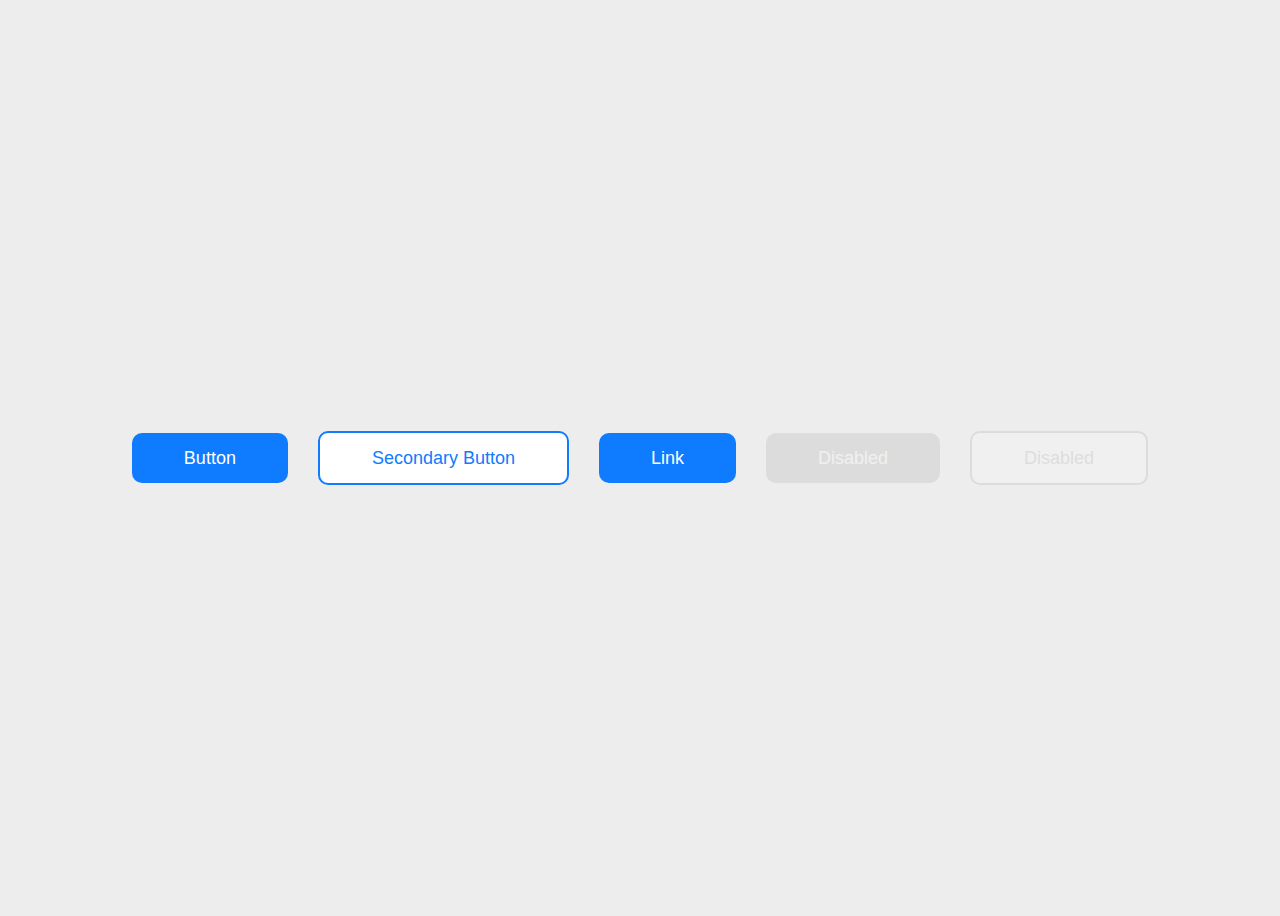
<file: index.html>
<!DOCTYPE html>
<html lang="es">
<head>
    <meta charset="UTF-8">
    <meta name="viewport" content="width=device-width, initial-scale=1.0">
    <link rel="stylesheet" href="style.css">
    <title>Botones</title>
</head>
<body>
    <button class="btn btn--primary">Button</button>
    <button class="btn btn--secondary">Secondary Button</button>
    <a href="#" class="btn btn--primary">Link</a>
    <button class="btn btn--disabled--primary" disabled>Disabled</button>
    <button class="btn btn--secondary btn--disabled--secondary" disabled>Disabled</button>
</body>
</html>
</file>
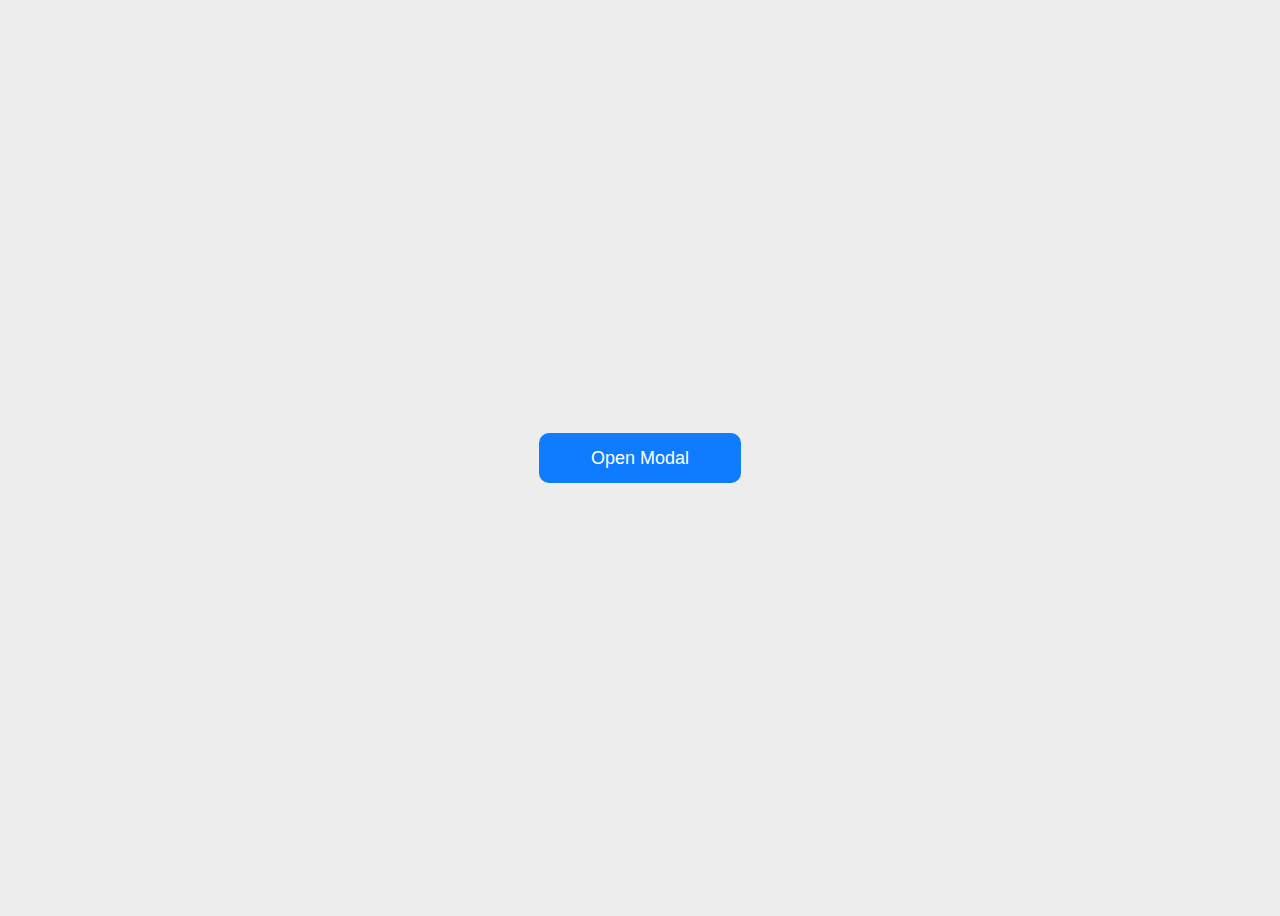
<file: modal.html>
<!DOCTYPE html>
<html lang="en">
<head>
    <meta charset="UTF-8">
    <meta name="viewport" content="width=device-width, initial-scale=1.0">
    <link rel="stylesheet" href="style.css">
    <title>Modal Popup</title>
    
</head>
<body>
    <button class="btn btn--primary" onclick="openModal()">Open Modal</button>
    
    <div class="modal" id="modal">
        <div class="modal-content">
            <h3>Are you sure you want to complete this course?</h3>
            <p>Lorem ipsum dolor sit amet, consectetur adipiscing elit.</p>
            <div class="modal-footer">
                <button class="btn btn--secondary" onclick="closeModal()">No</button>
                <button class="btn btn--primary" onclick="closeModal()">Yes</button>
            </div>
        </div>
    </div>

    <script>
        function openModal() {
            document.getElementById('modal').style.display = 'flex';
        }

        function closeModal() {
            document.getElementById('modal').style.display = 'none';
        }
    </script>
</body>
</html>
</file>
<file: style.css>
:root {
    --color-primary: hsl(213,100%,53%);
    --color-primary-hover: hsl(213,100%,65%);
    --color-primary-active: #085FCA;
    --color-secondary: white;
    --color-secondary-text: hsl(213,100%,53%);
    --color-secondary-hover: hsl(213,100%,65%);
    --color-disabled: #9f9d9d;
    --color-disabled-hover: #827f7f;
    --color-bg: #ededed;
    --font-family: 'Poppins', sans-serif;
}

body {
    font-family: var(--font-family);
    display: flex;
    justify-content: center;
    align-items: center;
    height: 100vh;
    background-color: var(--color-bg);
}

.btn {
    display: inline-block;
    padding: 12px 52px;
    border-radius: 10px;
    font-size: 18px;
    font-weight: 400;
    text-decoration: none;
    line-height: 1.45;
    cursor: pointer;
    transition: background-color 0.2s;
    margin: 15px;
    white-space: nowrap;
    min-width: max-content;

    &:disabled {
        opacity: 0.2;
        cursor: not-allowed;
    }
}

.btn--primary {
    background-color: var(--color-primary);
    color: white;
    border: none;

    &:hover {
        background-color: var(--color-primary-hover);
    }

    &:active {
        background-color: var(--color-primary-active);
    }
}

.btn--secondary {
    background-color: var(--color-secondary);
    color: var(--color-secondary-text);
    border: 2px solid currentColor;

    &:hover {
        color: var(--color-secondary-hover);
        background-color: var(--color-secondary);
    }

    &:active {
        color: var(--color-primary-active);
    }
}

.btn--disabled--primary {
    background-color: var(--color-disabled);
    color: white;
    border: none;

    &:hover {
        background-color: var(--color-disabled-hover);
    }
}

.btn--disabled--secondary {
    background-color: var(--color-secondary);
    color: var(--color-disabled);
    border: 2px solid currentColor;

    &:hover {
        color: var(--color-disabled-hover);
        border-color: var(--color-disabled-hover);
    }
}

.modal {
    display: none;
    position: fixed;
    background: var(--color-bg);
    justify-content: center;
    align-items: center;
    font-family: var(--font-family);
    font-weight: 200;
}

.modal-content {
    background: white;
    padding: 40px;
    border-radius: 10px;
    text-align: center;
}

.modal-footer {
    display: flex;
    justify-content:center;
    margin-top: 15px;
}
</file>
